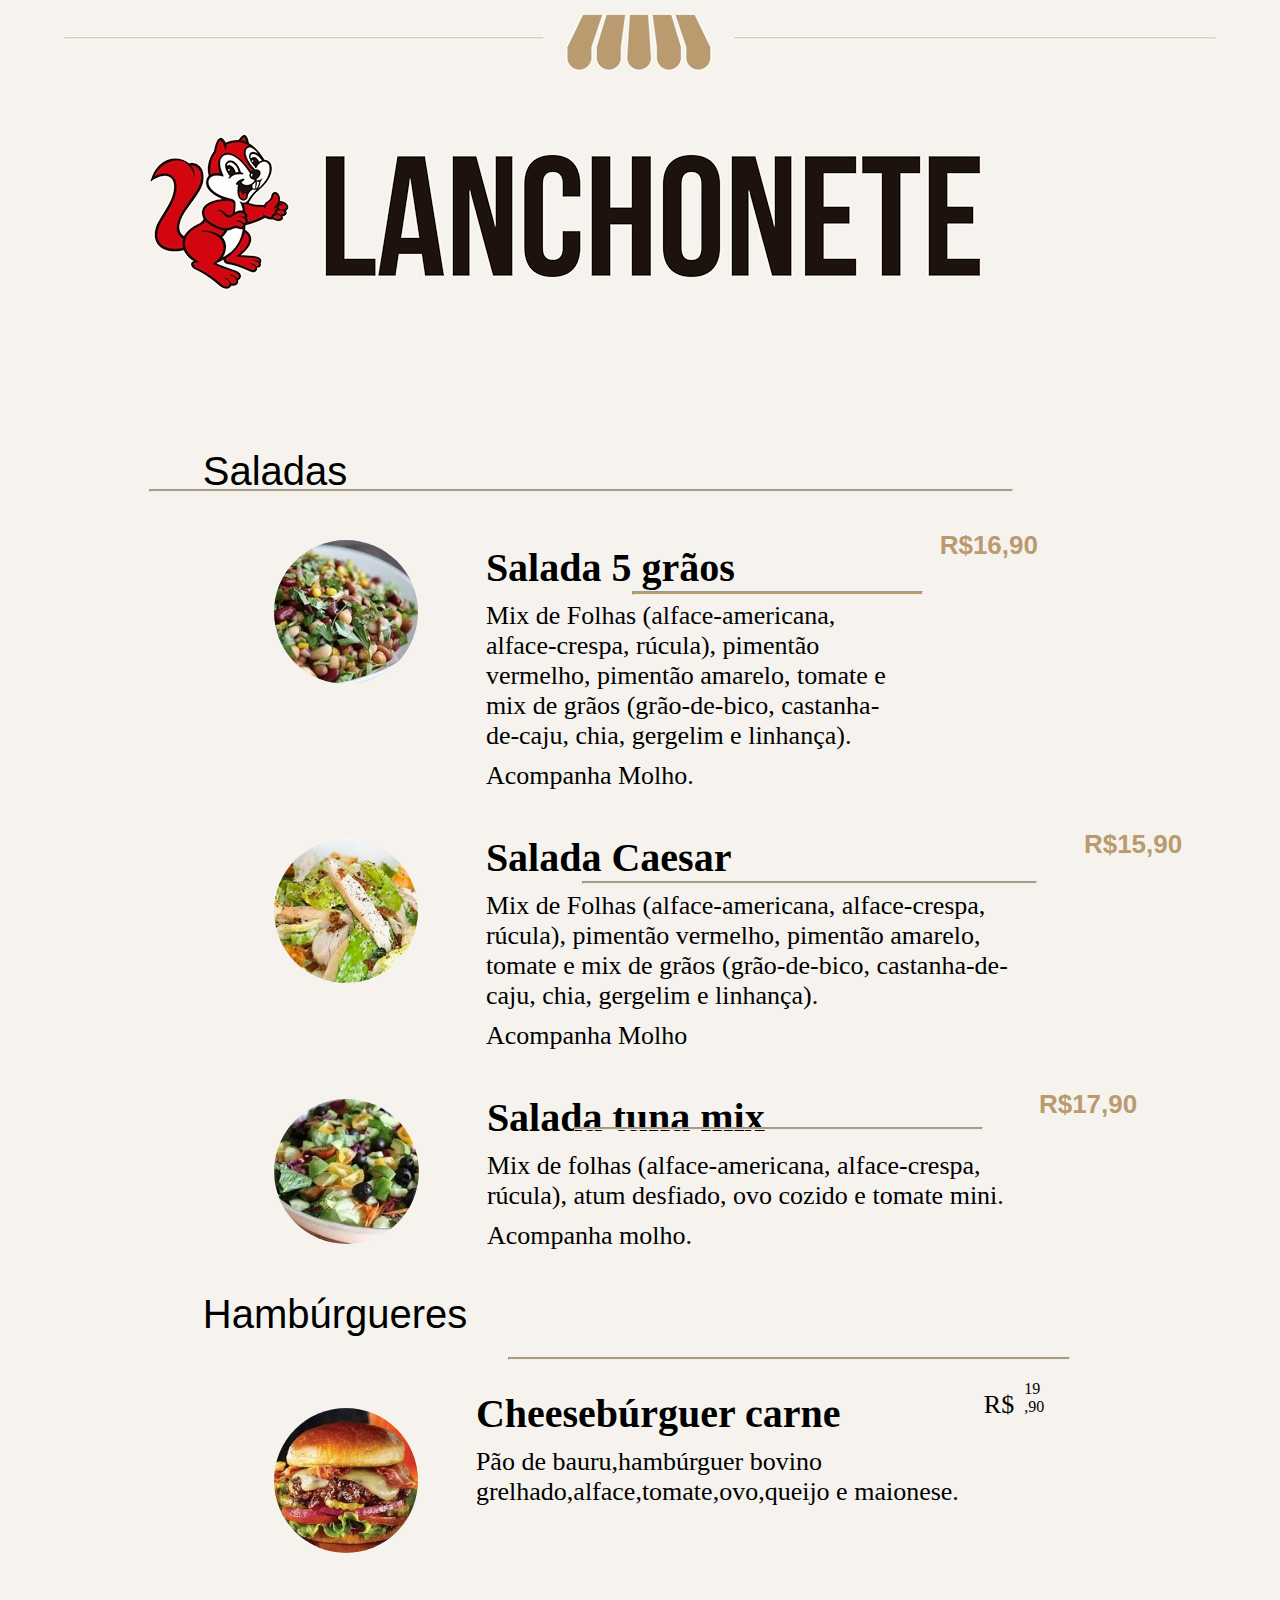
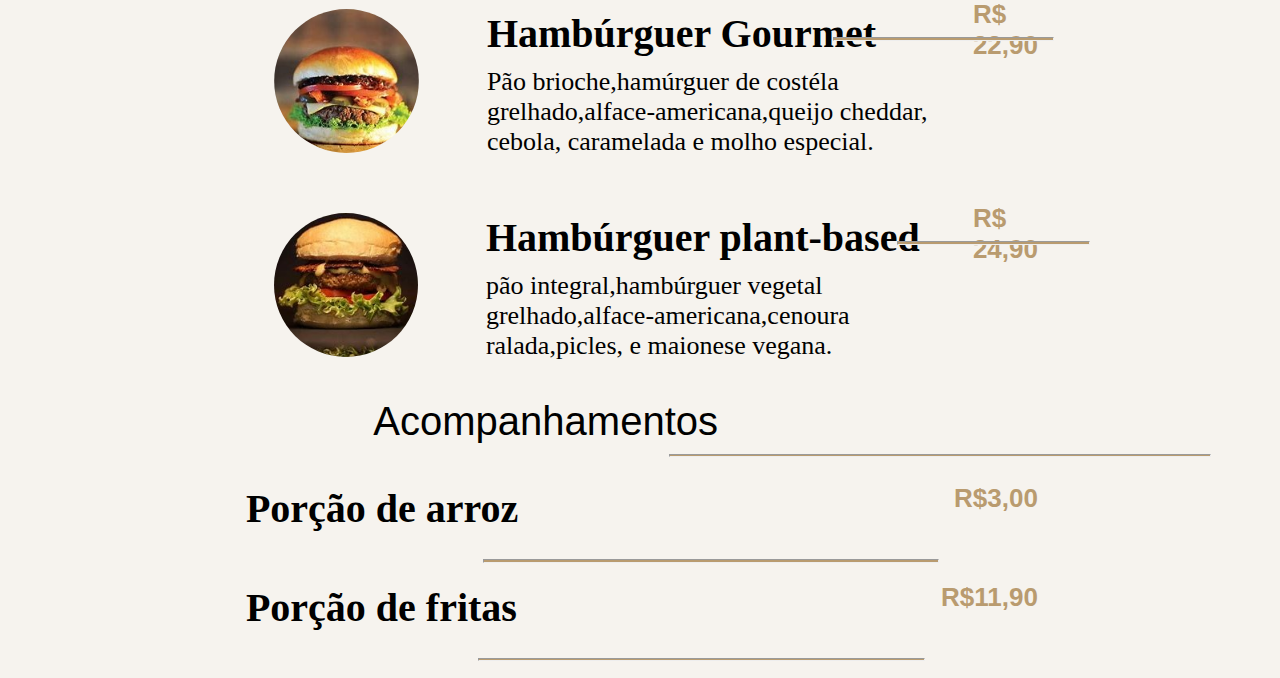
<file: index.html>
<!DOCTYPE html>
<html lang="en">

<head>
    <meta charset="UTF-8">
    <meta http-equiv="X-UA-Compatible" content="IE=edge">
    <meta name="viewport" content="width=device-width, initial-scale=1.0">
    <link rel="stylesheet" href="css/styles.css" />
    <title>Lanchonete</title>
</head>

<body>
    <header>
        <div class="cabecalho">
            <img src="img/cabecalho.jpeg" alt="">
        </div>
    </header>
    <main>
        <section id="Saladas">
            <div class="h2-saladas">
                <h2>Saladas
                    <hr class="saladas-hr">
                </h2>
            </div>
            <ul>
                <li>
                    <div class="item">
                        <div class="item-imagem">
                            <img src="img/salada 5 graos.jpg" alt="Salada 5 graos">
                        </div>
                        <div class="item-texto">
                            <hr class="graos-hr">
                            <h3>Salada 5 grãos</h3>
                            <p>Mix de Folhas (alface-americana, alface-crespa, rúcula), pimentão vermelho, pimentão
                                amarelo, tomate e mix de grãos (grão-de-bico, castanha-de-caju, chia, gergelim e
                                linhança).</p>
                            <p>Acompanha Molho.</p>

                        </div>
                        <div class="valores">
                            <p>R$ <span>16,90</p>
                        </div>
                    </div>
                </li>

                <li>
                    <div class="item">
                        <div class="item-imagem">
                            <img src="img/salada caesar.jpg" alt="Salada caesar">
                        </div>
                        <div class="item-texto">
                            <hr class="caesar-hr">

                            <h3>Salada Caesar</h3>

                            <p>Mix de Folhas (alface-americana, alface-crespa, rúcula), pimentão vermelho, pimentão
                                amarelo, tomate e mix de grãos (grão-de-bico, castanha-de-caju, chia, gergelim e
                                linhança).
                            </p>
                            <p>Acompanha Molho</p>
                        </div>
                        <div class="valores">
                            <p>R$ <span>15,90</p>
                        </div>
                    </div>
                </li>
                <li>
                    <div class="item">
                        <div class="item-imagem">
                            <img src="img/salada mix tune.jpg" alt="Salada tuna mix">
                        </div>
                        <div class="item-texto">
                            <hr class="tuna-hr">
                            <h3>Salada tuna mix</h3>
                            <p>Mix de folhas (alface-americana, alface-crespa, rúcula), atum desfiado, ovo cozido
                                e tomate mini.
                            </p>
                            <p>Acompanha molho.</p>
                        </div>
                        <div class="valores">
                            <p>R$ <span>17,90</p>
                        </div>
                    </div>
                </li>
            </ul>
        </section>
        <!-- SESSÃO HAMBURGURES-->
        <section id="Hamburgueres">
            <div class="h2-hamburguer">
                <h2>Hambúrgueres
                    <hr class="hamburgueres-hr">
                </h2>
            </div>
            <ul>
                <li>
                    <div class="item">

                        <img src="img/hamburguer cheeseburguer carne.jpeg" alt="hamburguer carne" id="item-carne">

                        <div class="carne">
                            <h3 id="h3-carne">Cheesebúrguer carne</h3>
                            <p>Pão de bauru,hambúrguer bovino grelhado,alface,tomate,ovo,queijo e maionese.
                            </p>
                        </div>

                        <p id="p-carne">R$ </p>

                        <div class="valor-carne">
                            <span id="span-carne">19</span>
                            <span id="noventa">,90</span>
                        </div>
                    </div>
                </li>
                <li>
                    <div class="item">
                        <div class="item-imagem">
                            <img src="img/hamburguer gourmet.jpeg" alt="hamburguer gourmet">
                        </div>
                        <div class="item-texto">
                            <hr class="gourmet-hr">
                            <h3>Hambúrguer Gourmet</h3>
                            <p>Pão brioche,hamúrguer de costéla grelhado,alface-americana,queijo cheddar, cebola,
                                caramelada e molho especial.
                            </p>
                        </div>
                        <div class="valores">
                            <p>R$ 22,90</p>
                        </div>
                    </div>
                </li>
                <li>
                    <div class="item">
                        <div class="item-imagem">
                            <img src="img/hamburguer plant-based.jpeg" alt="hamburguer plant-based">
                        </div>
                        <div class="item-texto">
                            <hr class="based-hr">
                            <h3>Hambúrguer plant-based </h3>
                            <p>pão integral,hambúrguer vegetal grelhado,alface-americana,cenoura ralada,picles, e
                                maionese vegana.
                            </p>
                        </div>
                        <div class="valores">
                            <p> <span>R$ 24,90</span></p>
                        </div>
                    </div>
                </li>


                <section id="acompanhamentos">
                    <div class="h2-acompanha">
                        <h2>Acompanhamentos</h2>
                    </div>
                    <hr id="acompanha-hr">
                    <li>
                        <div class="item">
                            <div class="item-texto">
                                <h3>Porção de arroz</h3>
                                <hr>
                            </div>
                            <div class="valores">
                                <p>R$ <span>3,00</p>
                            </div>
                        </div>
                    </li>

                    <li>
                        <div class="item">
                            <div class="item-texto">
                                <h3>Porção de fritas</h3>
                                <hr>
                            </div>
                            <div class="valores">
                                <p>R$ <span>11,90</p>
                            </div>
                        </div>
                    </li>

                </section>
    </main>
</body>

</html>
</file>
<file: css/styles.css>
body {
  width: 68%;
  background-color: rgb(246, 243, 238);
  margin: auto;
}

/* cabeçalho  */
.cabecalho {
  width: auto;
  height: auto;
  display: flex;
  justify-content: center;
}

/* lista items */
ul {
  position: relative;
  left: 15%;
}

li {

  list-style-type: none;

}

h2 {
  font-weight: normal;

  font-family: 'Josefin Sans', sans-serif;

  font-size: 40px;

  margin: 10px 10px;

  margin-left: -2px;
}


.saladas-hr {
  margin-left: -209px;
  margin-top: -5px;
  width: 100%;
}

.tuna-hr {
  margin-right: 133px;
  margin-top: 0%;
  width: 407px;
  top: 25%;
}

.caesar-hr {
  margin-right: 133px;
  margin-top: 0%;
  width: 453px;
  top: 25%;
}



h3 {

  font-size: 40px;
  margin: 10px 10px;
}

p {
  display: flex;
  font-size: 26px;
  margin: 10px 10px;
}

#bacon {
  margin-left: 50%;
}

.hamburguer-bacon {
  color: rgb(185, 155, 111);
  margin-left: 50%;
}

hr {
  background-color: rgb(185, 155, 111);
  height: 1.35px;
  background-color: rgb(185, 155, 111);
  height: 1.25px;
  width: 65%;
  position: relative;
  left: 18%;
  top: 22%;
}

.carne-hr {
  margin-left: 270px;
  margin-top: 6px;
  width: 46%;
}

.gourmet-hr {
  margin-left: 270px;
  margin-top: 6px;
  width: 46%;
}

.based-hr {
  margin-left: 335px;
  margin-top: 6px;
  width: 40%;
}

/* conteiner */
#saladas {
  display: flex;
  margin-top: 0%;
}

.item {

  width: 99%;
  margin: auto;
  margin-left: -18%;
  display: flex;

}

.item-imagem {
  float: left;
}

.item-texto {
  width: 750px;
  margin: 10px;
  padding: 0px;
}

.preco {
  display: flex;
  float: right;
}

.valores {

  font-family: Verdana, Geneva, Tahoma, sans-serif;
  font-weight: bold;
  font-size: 200%;
  color: rgb(185, 155, 111);
  margin-top: 1%;
}

#valores-bacon {
  font-family: Verdana, Geneva, Tahoma, sans-serif;
  font-weight: bold;
  font-size: 200%;
  color: rgb(185, 155, 111);
  margin-top: 4%;
  margin-left: 67%;
}


/* imagens */
main img {
  border-radius: 50%;
  margin: 10px 30px;
  z-index: 10;
  transition: all 0.6s cubic-bezier(0.165, 0.84, 0.44, 1);
  transform: scale(0.80, 0.80);
}

main img:hover {
  transform: scale(1, 1);
}

main img:hover::after {
  opacity: 1;
}

#img-bacon {
  width: 100%;
  margin-top: 5px;
  margin-left: 30%;
  border-radius: 50%;
  margin: 10px 30px;
  z-index: 10;
  transition: all 0.6s cubic-bezier(0.165, 0.84, 0.44, 1);
  transform: scale(0.80, 0.80);
}
</file>
